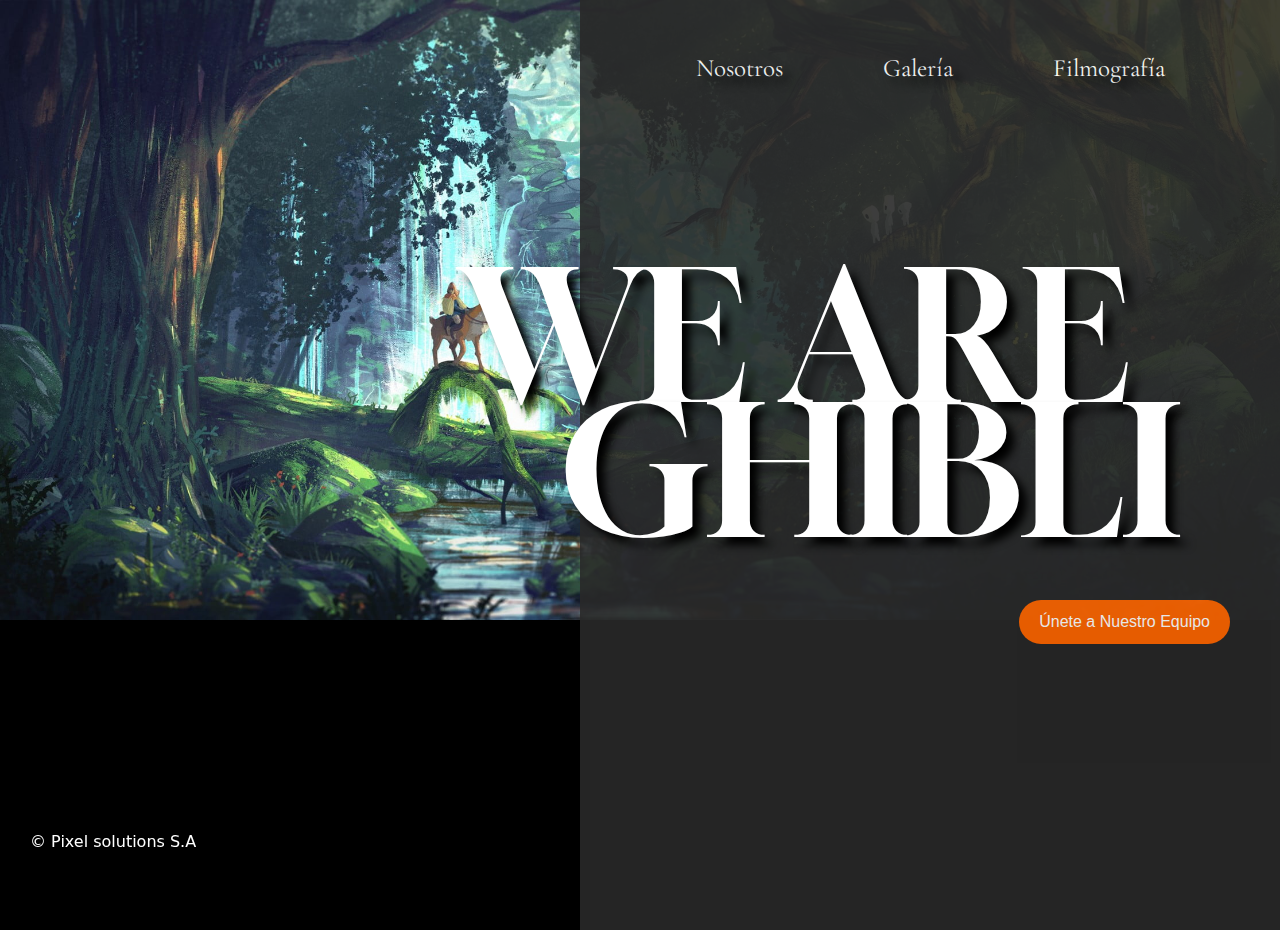
<file: index.html>
<!DOCTYPE html>
<html lang="en">
    <head>
        <meta charset="UTF-8">
        <meta name="viewport" content="width=device-width, initial-scale=1.0">
        <title>Studio Ghibli - Fan content</title>
        <link rel="stylesheet" href="style.css">

        <link rel="preconnect" href="https://fonts.googleapis.com">
        <link rel="preconnect" href="https://fonts.gstatic.com" crossorigin>
        <link rel="stylesheet" href="https://cdnjs.cloudflare.com/ajax/libs/animate.css/4.1.1/animate.min.css">
        <link href="https://cdn.jsdelivr.net/npm/bootstrap@5.3.3/dist/css/bootstrap.min.css" rel="stylesheet" integrity="sha384-QWTKZyjpPEjISv5WaRU9OFeRpok6YctnYmDr5pNlyT2bRjXh0JMhjY6hW+ALEwIH" crossorigin="anonymous">    
        
        <!--font-family: "Gloock", serif;-->
        <link href="https://fonts.googleapis.com/css2?family=Gloock&family=Lobster&display=swap" rel="stylesheet">
        <!--font-family: "Cormorant Garamond", serif;-->
        <link href="https://fonts.googleapis.com/css2?family=Cormorant+Garamond:ital,wght@0,300;0,400;0,500;0,600" rel="stylesheet">

    </head>

    <body style="background-color: black;">


        <header>
            <div>
                <img src="img/456.jpg" alt="" class="bg-head  ">
            </div>

            <div>
                <img src="img/Studio_Ghibli_portal_logo.png" alt="" class="logo animate__animated animate__slideInLeft">
            </div>

            <div> 
            <!--NAV MOVIL-->
                <ul class="nav-mov">
                    <li class="nav-li">
                        <a class="nav-a nosotros" href="html/nosotros.html">Nosotros</a>
                    </li>
                    <li class="nav-li">
                        <a class="nav-a" href="html/galeria.html">Galería</a>
                    </li>
                    <li class="nav-li">
                        <a class="nav-a" href="html/filmografia.html">Filmografía</a>
                    </li>
            </div>
            

            <div class="marginblack animate__animated animate__slideInRight">
        
                <!--NAV PC-->
                <ul class="nav justify-content-center">
                    <li class="nav-item">
                    <a class="nav-tit " href="html/nosotros.html">Nosotros</a>
                    </li>
                    <li class="nav-item">
                    <a class="nav-tit" href="html/galeria.html">Galería</a>
                    </li>
                    <li class="nav-item">
                    <a class="nav-tit" href="html/filmografia.html">Filmografía</a>
                    </li>
                    
                    <button class="btn-unete">
                        <a href="html/unite.html">Únete a Nuestro Equipo</a>
                        
                    </button>
            </div>

            <div class="title-head animate__animated animate__slideInRight">
                <p>WE ARE</p>
            </div>        
            <div class="title-head2 animate__animated animate__slideInRight">
                <p>GHIBLI</p>
            </div>
        </header>

        <section class="mov-weare">
            <img src="img/Babypears.jpeg" alt="" class="mov-bg-inicio">        
            <div>
                <p class="mov-title-head animate__animated animate__slideInRight">WE ARE</p>
            </div>
            <div>
                <p class="mov-title-head2 animate__animated animate__slideInRight">GHIBLI</p>
            </div>

            <button class="btn-unete">
                <a href="html/unite.html">Únete a Nuestro Equipo</a>
            </button>

        </section>
        
        <footer style="color: white;">
            <p>© Pixel solutions S.A</p>
        </footer>





        <script src="https://cdn.jsdelivr.net/npm/bootstrap@5.3.3/dist/js/bootstrap.min.js" integrity="sha384-0pUGZvbkm6XF6gxjEnlmuGrJXVbNuzT9qBBavbLwCsOGabYfZo0T0to5eqruptLy" crossorigin="anonymous"></script>
    </body>

</html>
</file>
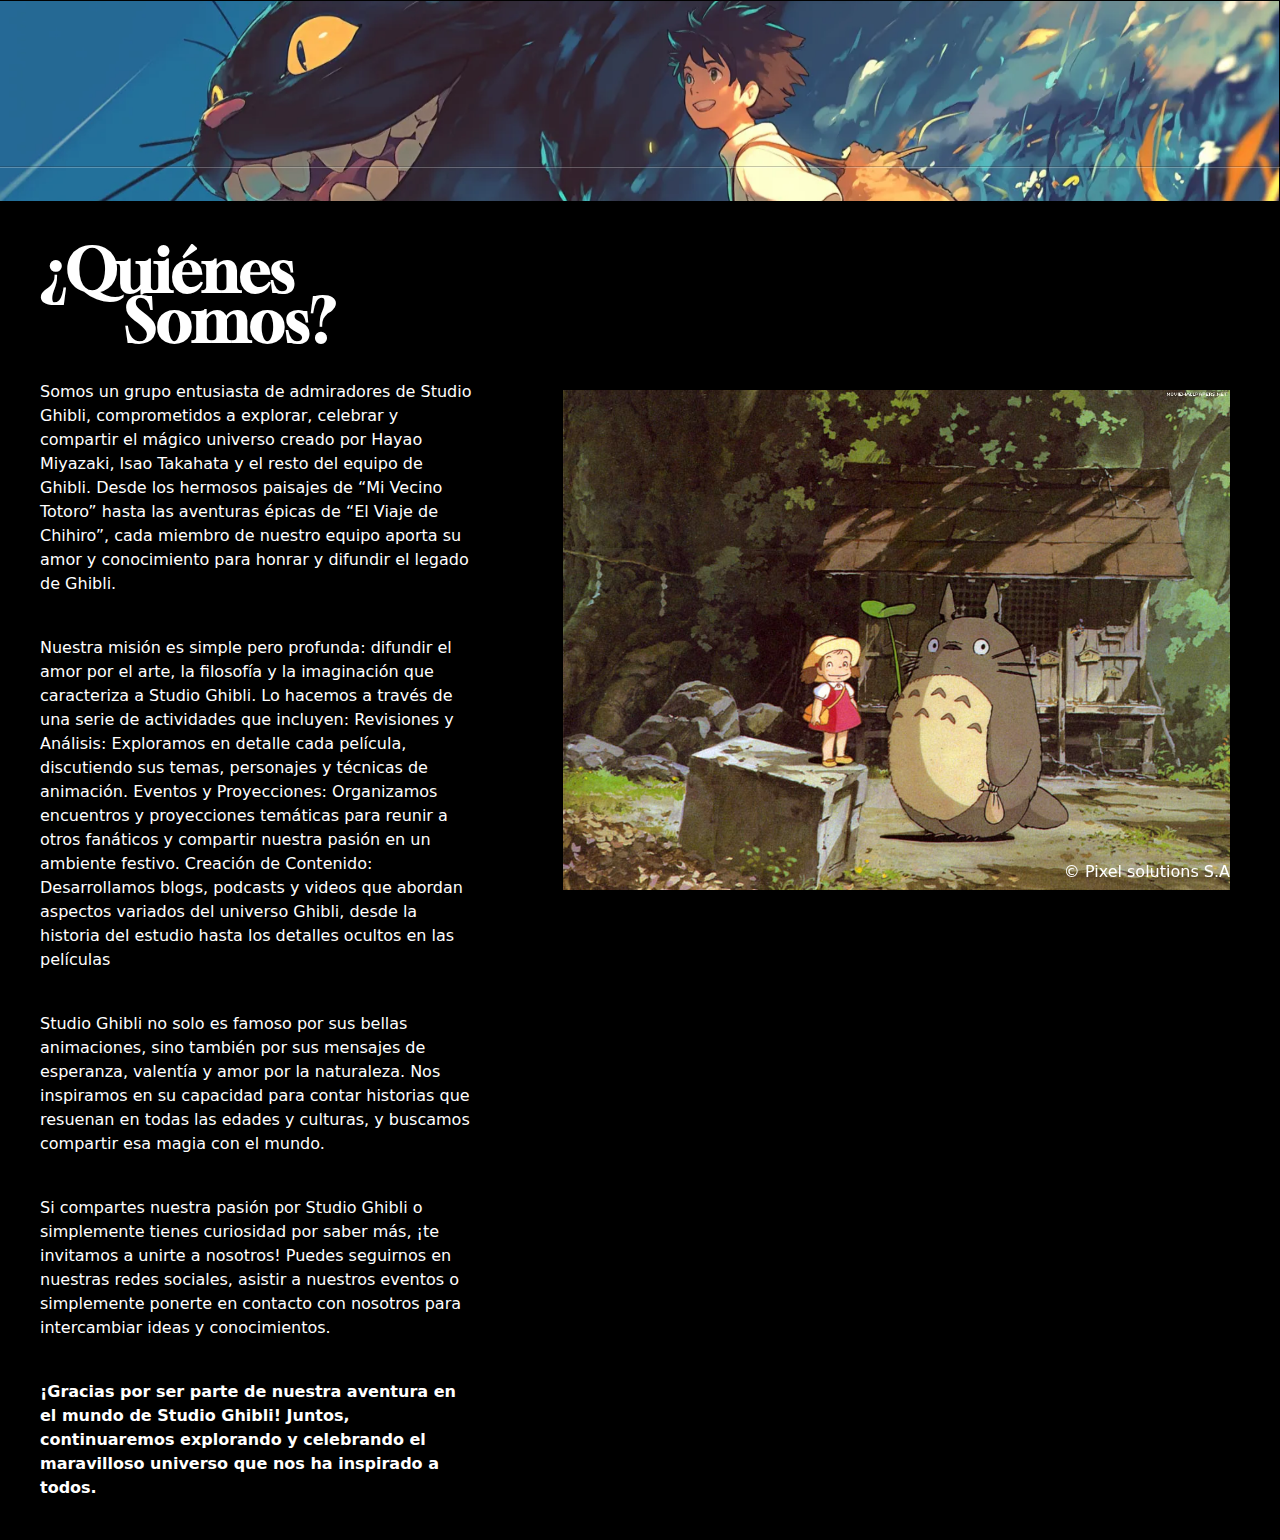
<file: html/nosotros.html>
<!DOCTYPE html>
<html lang="en">
    <head>
        <meta charset="UTF-8">
        <meta name="viewport" content="width=device-width, initial-scale=1.0">
        <title>Document</title>
        <link rel="stylesheet" href="../style.css">


        <link rel="preconnect" href="https://fonts.googleapis.com">
        <link rel="preconnect" href="https://fonts.gstatic.com" crossorigin>
        <link rel="stylesheet" href="https://cdnjs.cloudflare.com/ajax/libs/animate.css/4.1.1/animate.min.css">
        <link href="https://cdn.jsdelivr.net/npm/bootstrap@5.3.3/dist/css/bootstrap.min.css" rel="stylesheet" integrity="sha384-QWTKZyjpPEjISv5WaRU9OFeRpok6YctnYmDr5pNlyT2bRjXh0JMhjY6hW+ALEwIH" crossorigin="anonymous">    
        
        <!--font-family: "Gloock", serif;-->
        <link href="https://fonts.googleapis.com/css2?family=Gloock&family=Lobster&display=swap" rel="stylesheet">
        <!--font-family: "Cormorant Garamond", serif;-->
        <link href="https://fonts.googleapis.com/css2?family=Cormorant+Garamond:ital,wght@0,300;0,400;0,500;0,600" rel="stylesheet">
        <!--  font-family: "Arimo", sans-serif;-->
        <link href="https://fonts.googleapis.com/css2?family=Arimo:ital,wght@0,400..700;1,400..700&family=Cormorant+Garamond:ital,wght@0,300;0,400;0,500;0,600;0,700;1,300;1,400;1,500;1,600;1,700&family=Gloock&family=Lobster&display=swap" rel="stylesheet">
    </head>
    <body style="background-color: rgb(0, 0, 0);">
        <section class="container-nos">
            <header>
                <div class="banner-container">
                    <img src="../img/banner2.png" alt="" class="banner">
                </div>
            </header>
            

            <section class="cont-quienes-somos ">
                <div class="mov-quienes animate__animated animate__slideInLeft">
                    <p>¿Quiénes</p>
                </div>
                <div class="mov-somos animate__animated animate__slideInLeft">
                    <p>Somos?</p>
                </div>
            </section>
            <hr class="animate__animated animate__slideInLeft">
        </section>


        <section class="sec-txt">
            <div class="mov-container-txt">
                <p>
                    Somos un grupo entusiasta de admiradores de Studio Ghibli, comprometidos a explorar, celebrar y compartir el mágico universo creado por Hayao Miyazaki, Isao Takahata y el resto del equipo de Ghibli. Desde los hermosos paisajes de “Mi Vecino Totoro” hasta las aventuras épicas de “El Viaje de Chihiro”, cada miembro de nuestro equipo aporta su amor y conocimiento para honrar y difundir el legado de Ghibli.
                </p>
                <p>
                    Nuestra misión es simple pero profunda: difundir el amor por el arte, la filosofía y la imaginación que caracteriza a Studio Ghibli. Lo hacemos a través de una serie de actividades que incluyen:
                    Revisiones y Análisis: Exploramos en detalle cada película, discutiendo sus temas, personajes y técnicas de animación.
                    Eventos y Proyecciones: Organizamos encuentros y proyecciones temáticas para reunir a otros fanáticos y compartir nuestra pasión en un ambiente festivo.
                    Creación de Contenido: Desarrollamos blogs, podcasts y videos que abordan aspectos variados del universo Ghibli, desde la historia del estudio hasta los detalles ocultos en las películas
                </p>
                <p>
                    Studio Ghibli no solo es famoso por sus bellas animaciones, sino también por sus mensajes de esperanza, valentía y amor por la naturaleza. Nos inspiramos en su capacidad para contar historias que resuenan en todas las edades y culturas, y buscamos compartir esa magia con el mundo.
                </p>
                <p>
                    Si compartes nuestra pasión por Studio Ghibli o simplemente tienes curiosidad por saber más, ¡te invitamos a unirte a nosotros! Puedes seguirnos en nuestras redes sociales, asistir a nuestros eventos o simplemente ponerte en contacto con nosotros para intercambiar ideas y conocimientos.
                </p>
                <p>
                    <b>¡Gracias por ser parte de nuestra aventura en el mundo de Studio Ghibli! Juntos, continuaremos explorando y celebrando el maravilloso universo que nos ha inspirado a todos.</b>
                </p>


                
            </div>

            <div>
                <img src="../img/xVEn39D.jpeg" alt="" class="img-txt">
            </div>
        </section>
        
        <footer style="color: white; bottom: -30px; right: 20px;">
            <p>© Pixel solutions S.A</p>
        </footer>


        

        <script src="https://cdn.jsdelivr.net/npm/bootstrap@5.3.3/dist/js/bootstrap.min.js" integrity="sha384-0pUGZvbkm6XF6gxjEnlmuGrJXVbNuzT9qBBavbLwCsOGabYfZo0T0to5eqruptLy" crossorigin="anonymous"></script>
        
    </body >
</html>
</file>
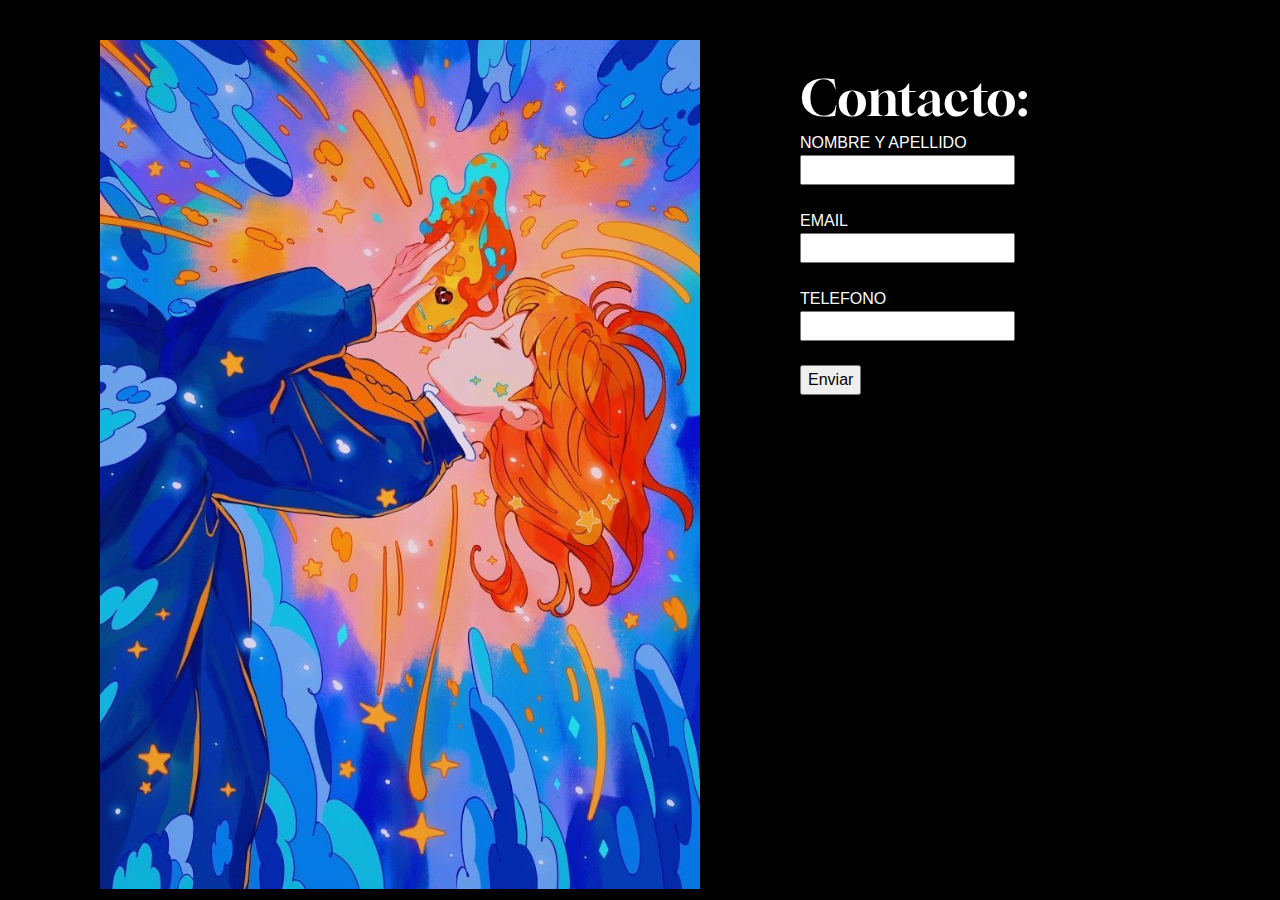
<file: html/unite.html>
<!DOCTYPE html>
<html lang="en">
    <head>
        <meta charset="UTF-8">
        <meta name="viewport" content="width=device-width, initial-scale=1.0">
        <title>Studio Ghibli - Galeria</title>
        <link rel="stylesheet" href="../style.css">

        <link rel="preconnect" href="https://fonts.googleapis.com">
        <link rel="preconnect" href="https://fonts.gstatic.com" crossorigin>
        <link rel="stylesheet" href="https://cdnjs.cloudflare.com/ajax/libs/animate.css/4.1.1/animate.min.css">
        <link href="https://cdn.jsdelivr.net/npm/bootstrap@5.3.3/dist/css/bootstrap.min.css" rel="stylesheet" integrity="sha384-QWTKZyjpPEjISv5WaRU9OFeRpok6YctnYmDr5pNlyT2bRjXh0JMhjY6hW+ALEwIH" crossorigin="anonymous">    
        
        <!--font-family: "Gloock", serif;-->
        <link href="https://fonts.googleapis.com/css2?family=Gloock&family=Lobster&display=swap" rel="stylesheet">
        <!--font-family: "Cormorant Garamond", serif;-->
        <link href="https://fonts.googleapis.com/css2?family=Cormorant+Garamond:ital,wght@0,300;0,400;0,500;0,600" rel="stylesheet">
        <!--  font-family: "Arimo", sans-serif;-->
        <link href="https://fonts.googleapis.com/css2?family=Arimo:ital,wght@0,400..700;1,400..700&family=Cormorant+Garamond:ital,wght@0,300;0,400;0,500;0,600;0,700;1,300;1,400;1,500;1,600;1,700&family=Gloock&family=Lobster&display=swap" rel="stylesheet">
    </head>

    <body style="background-color: black;">


        <section class=" container-unite1">
            <div>
                <img src="../img/fdg.jpeg" alt="">
            </div>


            <span class="container-unite2">
                <div class="txt-title-uni">
                    <p>Contacto:</p>
                </div>
                
                <section class="secomunicacion">

            
                    <div>
                        <form action="form2.php" method="post">
                            
                            <div>
                                <label for="nombre">NOMBRE Y APELLIDO</label>
                                <br>
                                <input type="text" name="nombreapellido" id="">
                            </div>
            
                            <br>
            
                            <div>
                                <label for="email">EMAIL</label>
                                <br>
                                <input type="text" name="email" id="">
                            </div>
            
                            <br>
            
                            <div>
                                <label for="telefono">TELEFONO</label>
                                <br>
                                <input type="text" name="telefono" id="">
                            </div>
                        
                            <br>

                            <div>
                                <input type="button" value="Enviar" class="button">
                            </div>
                        </form>
                    </div>
                    
                </section>
            </span>
        </section>

    </body>
</html>
</file>
<file: style.css>
@media only screen and (max-width: 1000px) {
  .bg-head {
    display: none;
  }
  .logo {
    position: absolute;
    left: 40px;
    top: -65px;
  }
  .nav {
    display: none;
  }
  .nav-item {
    display: none;
  }
  .marginblack {
    display: none;
  }
  .nav-mov {
    background-color: rgb(0, 0, 0);
    width: 100%;
    display: flex;
    list-style: none;
    position: absolute;
    left: -5px;
    width: 395px;
    top: 50px;
  }
  .nav-a {
    display: flex;
    width: 100%;
    text-decoration: none;
    font-size: 27px;
    padding: 10px;
    color: white;
    top: 200px;
    font-family: "Cormorant Garamond", serif;
  }
  .title-head {
    display: none;
  }
  .title-head2 {
    display: none;
  }
  .mov-bg-inicio {
    display: flex;
    width: 100%;
  }
  .mov-title-head {
    font-family: "Gloock", serif;
    color: white;
    font-size: 70px;
    position: absolute;
    top: 340px;
    right: 1px;
    z-index: 20;
    text-shadow: 8px 8px 9px #000000;
  }
  .mov-title-head2 {
    font-family: "Gloock", serif;
    color: rgb(255, 255, 255);
    font-size: 100px;
    position: absolute;
    top: 380px;
    right: 1px;
    z-index: 20;
    text-shadow: 8px 8px 9px #000000;
  }
  .btn-unete {
    position: absolute;
    display: flex;
    right: 80px;
    top: 520px;
  }
}
.btn-unete a {
  color: white;
  text-decoration: none;
}

@media only screen and (min-width: 1000px) {
  .logo {
    display: none;
  }
  .nav-mov {
    display: none;
  }
  .mov-weare {
    display: none;
  }
}
.bg-head {
  position: absolute;
  width: 100%;
  max-height: 1000px;
  min-height: 200px;
  z-index: -1;
  top: 0px;
  right: 0px;
}

.logo {
  width: 300px;
  padding: 50px;
}

.marginblack {
  background-color: rgb(41, 41, 41);
  height: 930px;
  width: 700px;
  position: absolute;
  right: 0px;
  top: 0px;
  opacity: 0.9;
}

.nav {
  margin: 50px;
  margin-right: 50px;
}

.nav-tit {
  color: white;
  margin: 50px;
  text-decoration: none;
  font-size: 25px;
  font-family: "Cormorant Garamond", serif;
  text-shadow: 8px 8px 9px #000000;
}

.title-head {
  font-family: "Gloock", serif;
  color: white;
  font-size: 180px;
  position: absolute;
  top: 200px;
  right: 150px;
  z-index: 20;
  text-shadow: 8px 8px 9px #000000;
}

.title-head2 {
  font-family: "Gloock", serif;
  color: rgb(255, 255, 255);
  font-size: 180px;
  position: absolute;
  top: 335px;
  right: 100px;
  z-index: 20;
  text-shadow: 8px 8px 9px #000000;
}

button {
  position: absolute;
  top: 600px;
  right: 50px;
  z-index: 1100;
}

.btn-unete {
  background-color: #ff6600;
  color: white;
  border: none;
  border-radius: 25px;
  padding: 10px 20px;
  font-size: 16px;
  font-family: Arial, sans-serif;
  transition: background-color 0.3s ease;
}

.btn-unete:hover {
  background-color: #e65c00;
}

footer {
  color: white;
  position: fixed;
  display: flex;
  padding: 30px;
  bottom: 0px;
}

@media only screen and (max-width: 1000px) {
  .img-txt {
    display: none;
  }
}
.banner {
  width: 100%;
  height: 100%;
  object-fit: cover;
  object-position: center;
}

.banner-container {
  width: 100%;
  height: 200px;
  overflow: hidden;
  position: absolute;
  top: 1px;
  right: 1px;
}

.cont-quienes-somos {
  height: 150px;
}

.mov-quienes {
  display: inline-block;
  font-family: "Gloock", serif;
  font-size: 60px;
  font-weight: 800;
  line-height: 100%;
  position: absolute;
  left: 40px;
  top: 240px;
  color: white;
}

.mov-somos {
  display: inline-block;
  font-family: "Gloock", serif;
  font-size: 60px;
  font-weight: 800;
  line-height: 100%;
  position: absolute;
  left: 125px;
  top: 290px;
  color: white;
}

hr {
  border: 0;
  height: 2px;
  background: #ffffff;
  margin: 20px 0;
  width: 100%;
}

.sec-txt {
  display: flex;
  position: absolute;
  top: 340px;
}

.mov-container-txt p {
  margin: 40px;
  color: white;
}

.img-txt {
  margin: 50px;
  height: 500px;
}


.container-grid-galeria {
  width: 100%;
  max-width: 1100px;
  margin: auto;
  margin-top: 60px;
  margin-bottom: 60px;
  display: grid;
  grid-template-columns: repeat(3, 1fr);
  grid-template-rows: 250px;
  grid-gap: 20px;
}

.container-grid-galeria .box-img figure {
  width: 100%;
  height: 100%;
}

.container-grid-galeria .box-img img {
  width: 100%;
  height: 100%;
  object-fit: cover;
}

.grid-gallery {
  display: grid;
  grid-auto-rows: 200px;
  gap: 1rem;
  grid-auto-flow: row dense;
  margin-top: 80px;
}

@media all and (min-width: 320px) {
  .grid-gallery {
    grid-template-columns: repeat(1, 1fr);
  }
}
@media all and (min-width: 768px) {
  .grid-gallery {
    grid-template-columns: repeat(3, 1fr);
  }
}
@media all and (min-width: 1024px) {
  .grid-gallery {
    grid-template-columns: repeat(6, 1fr);
  }
}
.grid-gallery__item:nth-child(11n+1) {
  grid-column: span 1;
}

.grid-gallery__item:nth-child(11n+4) {
  grid-column: span 2;
  grid-row: span 1;
}

.grid-gallery__item:nth-child(11n+6) {
  grid-column: span 3;
  grid-row: span 1;
}

.grid-gallery__item:nth-child(11n+7) {
  grid-column: span 1;
  grid-row: span 2;
}

.grid-gallery__item:nth-child(11n+8) {
  grid-column: span 2;
  grid-row: span 2;
}

.grid-gallery__item:nth-child(11n+9) {
  grid-row: span 3;
}

.grid-gallery__img {
  width: 100%;
  height: 100%;
  object-fit: cover;
  border: #f0f0f0 solid 1px;
}

.nav-gal {
  background-color: rgb(46, 46, 46);
  height: 60px;
  width: 100%;
  position: absolute;
  top: 1px;
  border-bottom: 2px solid white;
}

.txt-gal {
  display: inline-block;
  font-family: "Gloock", serif;
  font-size: 60px;
  font-weight: 800;
  line-height: 100%;
  position: absolute;
  left: 50px;
  color: rgb(255, 255, 255);
}


.nav-film {
  background-color: rgb(46, 46, 46);
  height: 60px;
  width: 100vw;
  position: absolute;
  top: 1px;
  border-bottom: 2px solid white;
}

.txt-nav-film {
  display: inline-block;
  font-family: "Gloock", serif;
  font-size: 60px;
  font-weight: 800;
  line-height: 100%;
  position: absolute;
  left: 50px;
  color: rgb(255, 255, 255);
}

.description-film {
  position: absolute;
  left: 500px;
  padding: 200px;
}

.container-img-film {
  display: flex;
  gap: 100px;
  padding: 80px;
  color: white;
  border: solid rgb(255, 255, 255);
}

.image-film {
  width: 500px;
  height: 500px;
  object-fit: cover;
  border: solid rgb(255, 255, 255);
}

@media (max-width: 1000px) {
  .txt-nav-film {
    top: 2px;
    font-size: 50px;
  }
  .container-img-film {
    flex-direction: column;
    text-align: center;
  }
  .image-film {
    margin-bottom: 20px;
    width: 100%;
    height: auto;
  }
  .description-film {
    max-width: 100%;
    left: 0px;
    padding: 0px;
    position: relative;
    margin-top: -100px;
  }
}
@media (max-width: 600px) {
  .container-img-film {
    padding: 10px;
  }
}

.container-unite1 {
  display: flex;
  position: absolute;
  top: 40px;
  left: 100px;
}

.container-unite1 img {
  width: 600px;
}

.container-unite2 {
  position: absolute;
  left: 700px;
}

.txt-title-uni {
  font-size: 50px;
  color: white;
  font-family: "Gloock", serif;
  margin-top: 20px;
}

.secomunicacion {
  margin-top: -20px;
  font-family: "Kanit", sans-serif;
  color: white;
}
</file>
